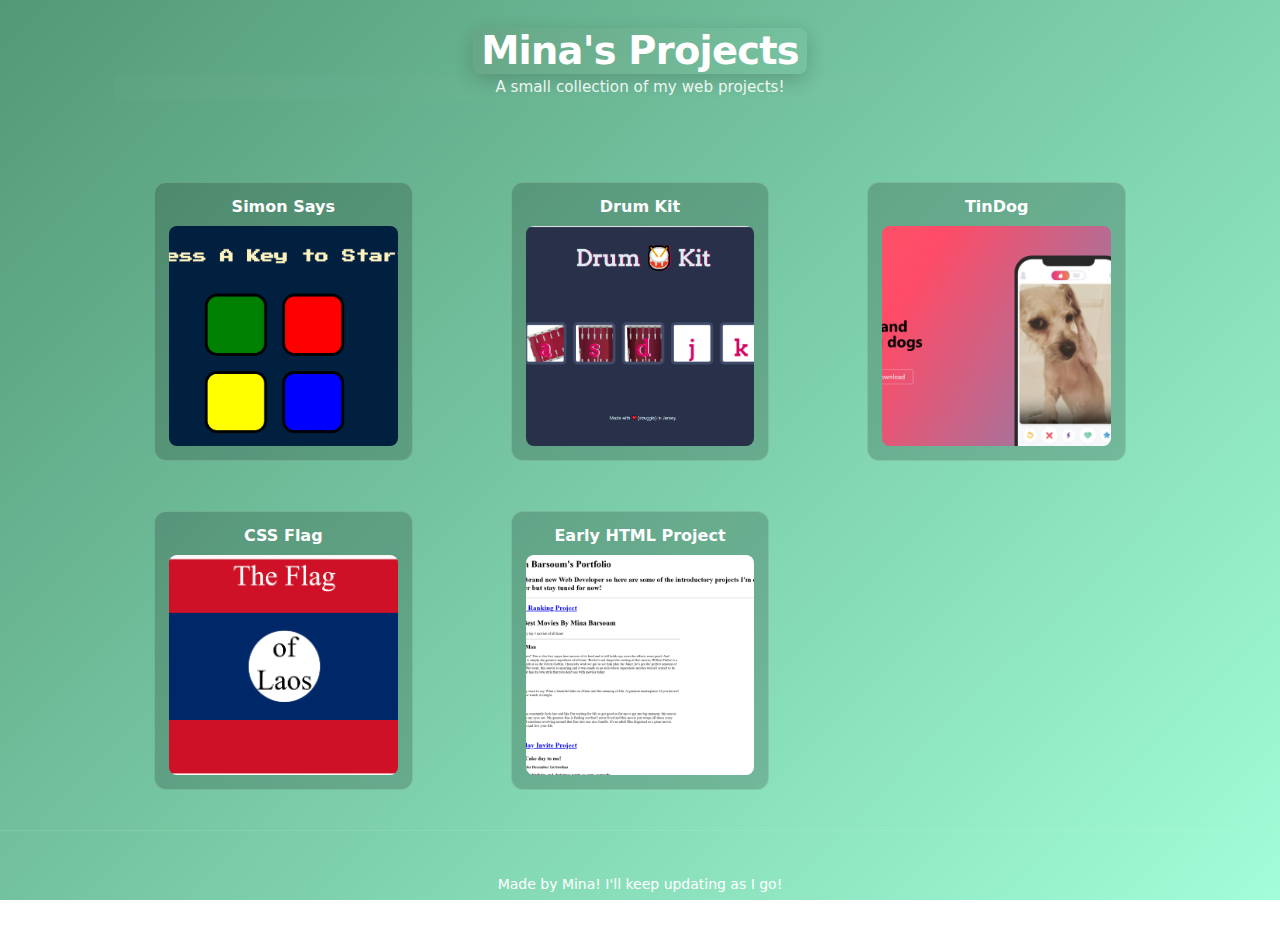
<file: index.html>
<!DOCTYPE html>
<html lang="en">

<head>
    <meta charset="UTF-8">
    <meta name="viewport" content="width=device-width,initial-scale=1">
    <title>Mina's Projects</title>
    <link rel="stylesheet" href="./styles.css">
</head>

<body>
    <header class="site-header">
        <div class="container">
            <h1>Mina's Projects</h1>
            <p class="tagline">A small collection of my web projects!</p>
        </div>
    </header>

    <main class="container">
        <section class="projects" aria-label="Project gallery">
            <a class="project" href="./simon-says/index.html">
                <figure>
                    <figcaption>Simon Says</figcaption>
                    <img src="./assets/img/simon-says.PNG" alt="Screenshot of Simon Says project">
                </figure>
            </a>

            <a class="project" href="./drum-kit/index.html">
                <figure>
                    <figcaption>Drum Kit</figcaption>
                    <img src="./assets/img/drum-kit.PNG" alt="Screenshot of drum kit project">
                </figure>
            </a>

            <a class="project" href="./tindog/index.html">
                <figure>
                    <figcaption>TinDog</figcaption>
                    <img src="./assets/img/tindog.PNG" alt="Screenshot of TinDog project">
                </figure>
            </a>

            <a class="project" href="./css-flag/index.html">
                <figure>
                    <figcaption>CSS Flag</figcaption>
                    <img src="./assets/img/css-flag.PNG" alt="Screenshot of CSS Flag project">
                </figure>
            </a>

            <a class="project" href="./early-html-portfolio/index.html">
                <figure>
                    <figcaption>Early HTML Project</figcaption>
                    <img src="./assets/img/early-html-portfolio.PNG" alt="Screenshot of early HTML portfolio">
                </figure>
            </a>
        </section>
    </main>

    <footer class="site-footer">
        <div class="container">
            <small>Made by Mina! I'll keep updating as I go!</small>
        </div>
    </footer>

    
</body>

</html>
</file>
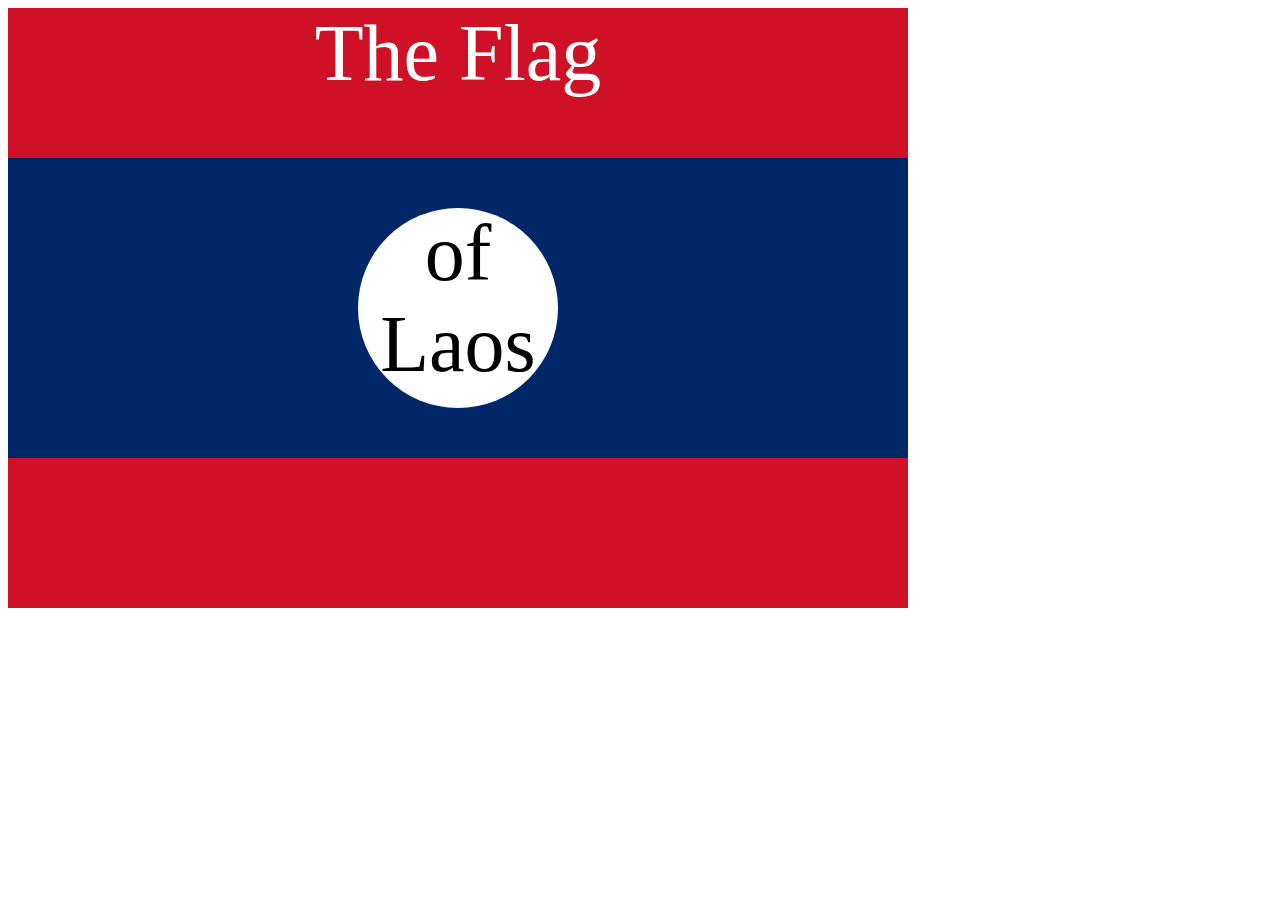
<file: css-flag/index.html>
<!DOCTYPE html>
<html lang="en">

<head>
  <meta charset="UTF-8">
  <title>CSS Flag Project</title>
  <style>
    /* Write your CSS Code here */
    /* red rectangle */
    .flag {
      background-color: #ce1126;
      width: 900px;
      height: 600px;
      position: relative;
    }
    /* blue rectangle */
    .flag > div {
      background-color: #002868;
      height: 300px;
      width: 100%;
      position: absolute;
      top: 150px;
    }
    /* white circle */
    .flag > div > div {
      background-color: white;
      width: 200px;
      height: 200px;
      border-radius: 50%;
      position: absolute;
      top: 50px;
      left: 350px;
    }
    /* all text */
    p {
      font-size: 5rem;
      color: white;
      text-align: center;
      padding: 0;
      margin: 0;
    }
    /* text in circle */
    .flag>div div p {
      color: black;
    }

    
  </style>
</head>

<!-- 
  IMPORTANT! Do not change any HTML
Don't add any classes/ids/elements 
Use what you know about combining selectors 
and CSS specificity instead.
Hint 1: The flag is 900px by 600px and the circle is 200px by 200px.
Hint 2: You can use CSS inspection to get the colors from
https://appbrewery.github.io/flag-of-laos/
-->

<body>
  <div class="flag">
    <p>The Flag</p>
    <div>
      <div>
        <p>of Laos</p>
      </div>
    </div>
  </div>
</body>

</html>
</file>
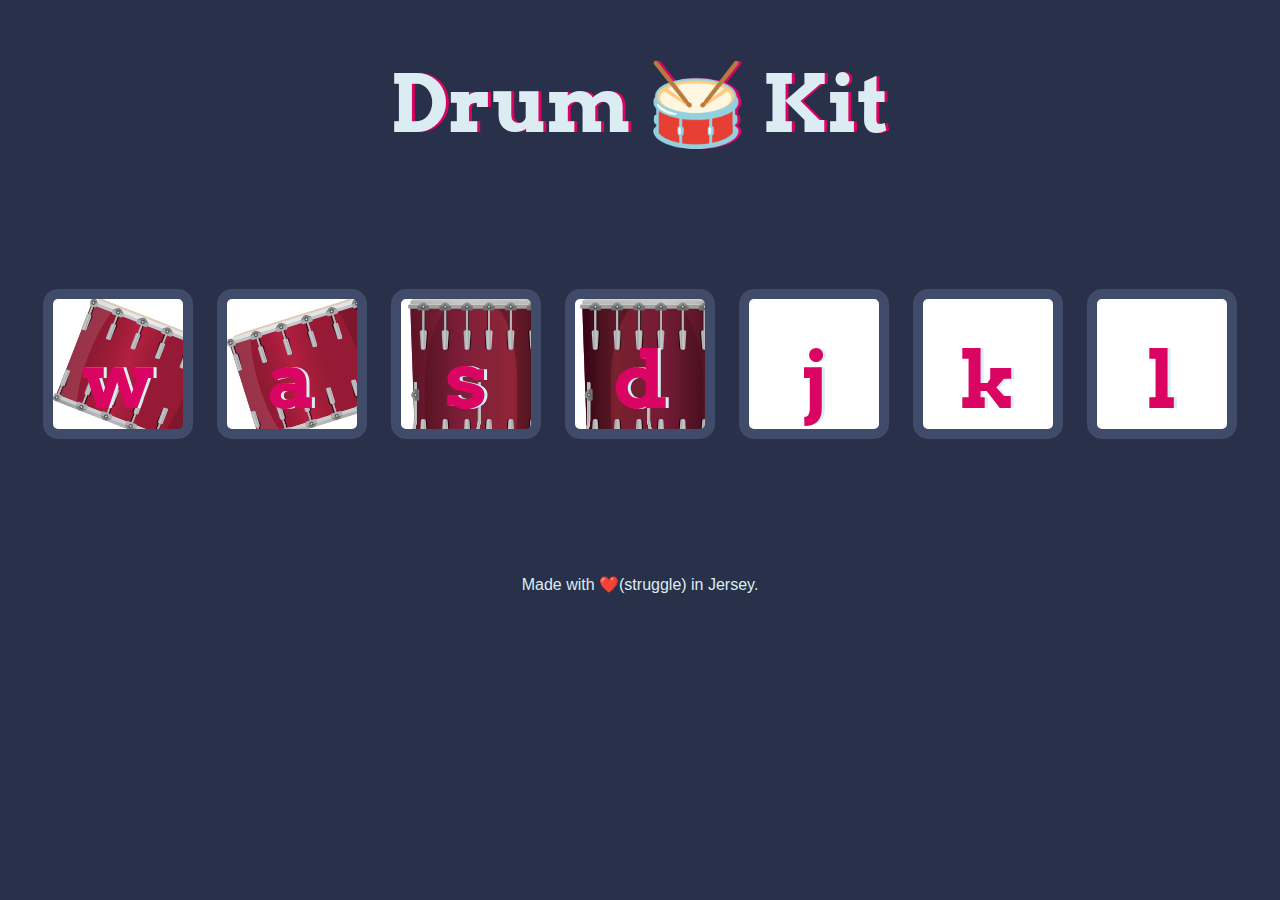
<file: drum-kit/index.html>
<!DOCTYPE html>
<html lang="en" dir="ltr">

<head>
  <meta charset="utf-8">
  <title>Drum Kit</title>
  <link rel="stylesheet" href="styles.css">
  <link href="https://fonts.googleapis.com/css?family=Arvo" rel="stylesheet">
</head>

<body>
  <!-- drum kit UI -->
  <h1 id="title">Drum 🥁 Kit</h1>
  <div class="set">
    <button class="w drum">w</button>
    <button class="a drum">a</button>
    <button class="s drum">s</button>
    <button class="d drum">d</button>
    <button class="j drum">j</button>
    <button class="k drum">k</button>
    <button class="l drum">l</button>
  </div>


  <footer>
    Made with ❤️(struggle) in Jersey.
  </footer>

  <script src="index.js" charset="utf-8"></script>
</body>

</html>
</file>
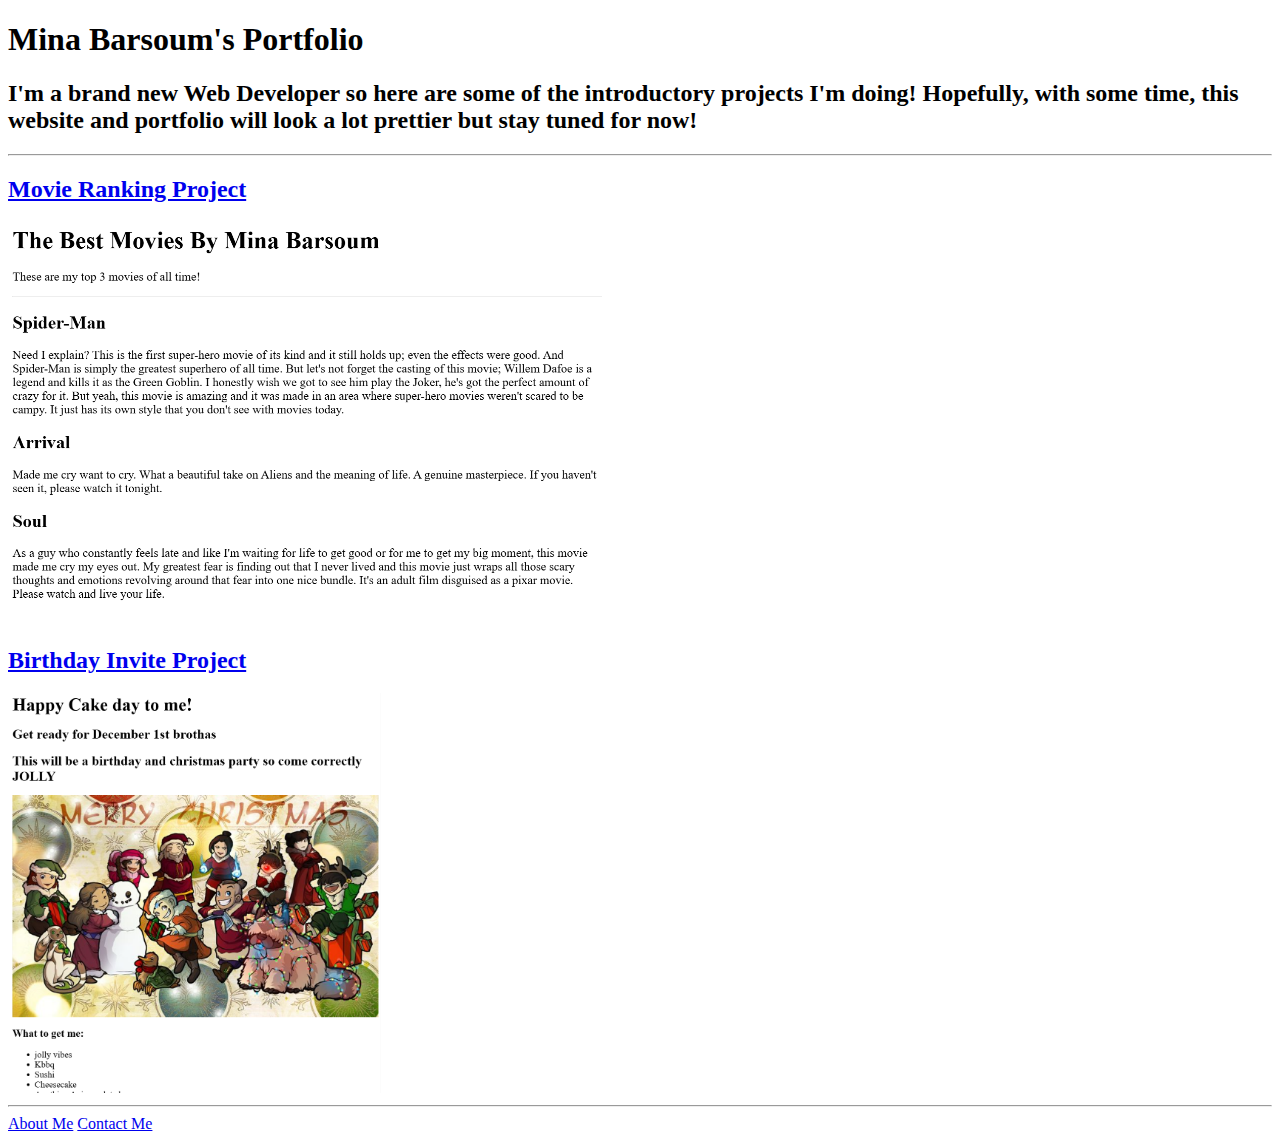
<file: early-html-portfolio/index.html>
<!-- TODO 1: Create the HTML Boilerplate -->

<!-- TODO 2: Add Your previous projects' HTML into the public folder -->

<!-- TODO 3: Take screenshots of your project previews and add the images to the images folder -->

<!-- TODO 4: Add titles/subtitles etc. -->

<!-- TODO 5: Add a link to the project pages -->

<!-- TODO 6: Add images to show the project previews
HINT for TODO 6: You can use the height attribute set to 200 to make the image smaller:
https://developer.mozilla.org/en-US/docs/Web/HTML/Element/img#attr-height -->

<!-- TODO 7: Add the Contact Me and About Me page links -->
<!DOCTYPE html>
<html lang ="en">
    <head>
        <meta charset="UTF-8">
        <title>Mina's Portfolio</title>
    </head>
    <body>
        <h1>Mina Barsoum's Portfolio</h1>
        <h2>
        I'm a brand new Web Developer so here are some of the introductory projects I'm doing! Hopefully, with some time, this website and portfolio will look a lot prettier but stay tuned for now!
        </h2>
        <hr />
        <a href="./public/movie-ranking.html"> <h2>Movie Ranking Project</h2> <img src="./assets/Top 3 Movies.PNG" height=400></a>
        <a href="./public/birthday-invite.html"> <h2>Birthday Invite Project</h2> <img src="./assets/birthday_invite.PNG" height=400></a>
        <hr />
        <a href="./public/about.html"> About Me</a>
        <a href="./public/contact.html"> Contact Me</a>
    </body>
</html>
</file>
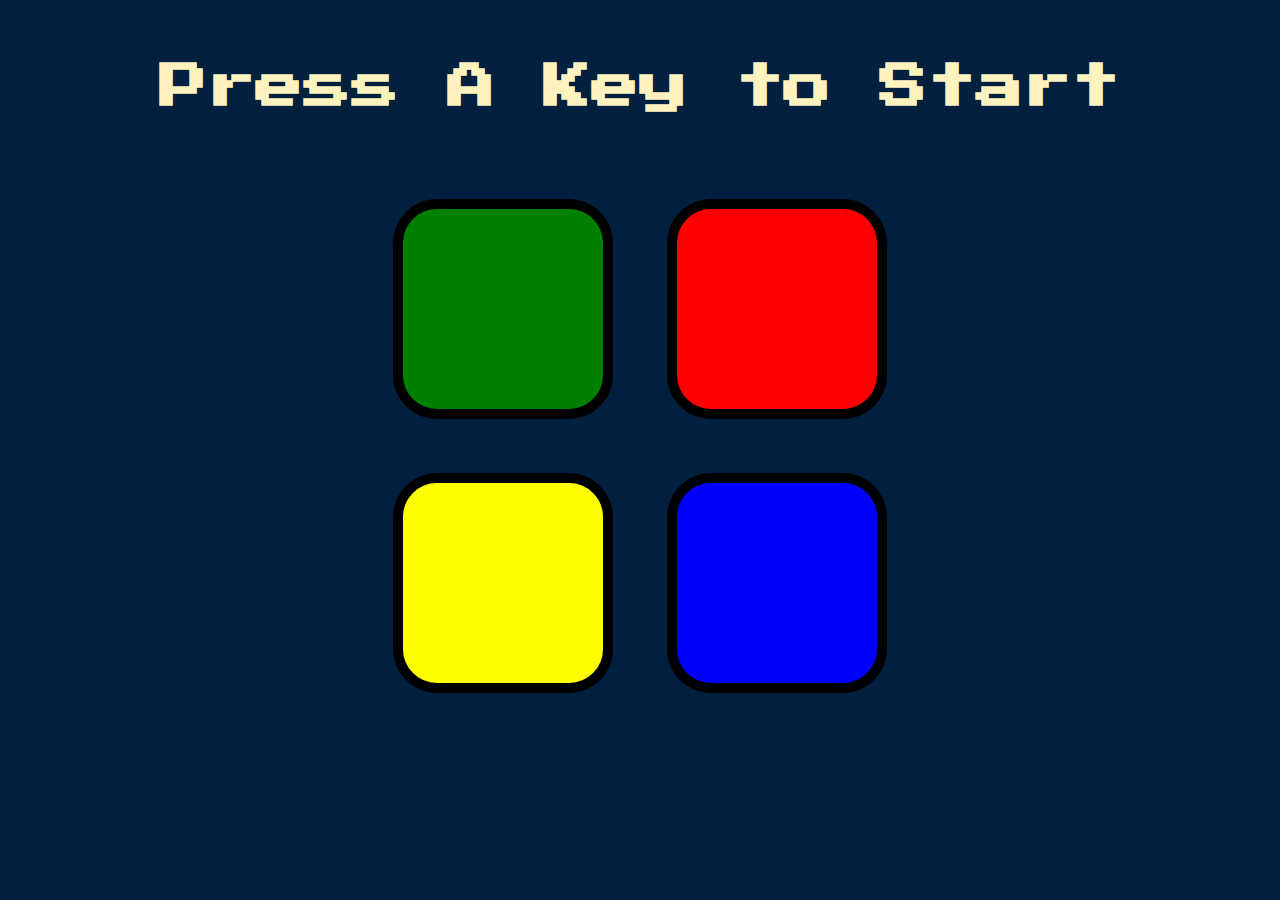
<file: simon-says/index.html>
<!DOCTYPE html>
<html lang="en" dir="ltr">

<head>
  <meta charset="utf-8">
  <title>Simon</title>
  <link rel="stylesheet" href="styles.css">
  <link href="https://fonts.googleapis.com/css?family=Press+Start+2P" rel="stylesheet">
</head>

<body>
  <h1 id="level-title">Press A Key to Start</h1>
  <div class="container">
    <div class="row">

      <div type="button" id="green" class="btn green">

      </div>

      <div type="button" id="red" class="btn red">

      </div>
    </div>

    <div class="row">

      <div type="button" id="yellow" class="btn yellow">

      </div>
      <div type="button" id="blue" class="btn blue">

      </div>

    </div>

  </div>

<script src="https://ajax.googleapis.com/ajax/libs/jquery/3.7.1/jquery.min.js"></script>
<script src="game.js" charset="utf-8"></script>
</body>

</html>
</file>
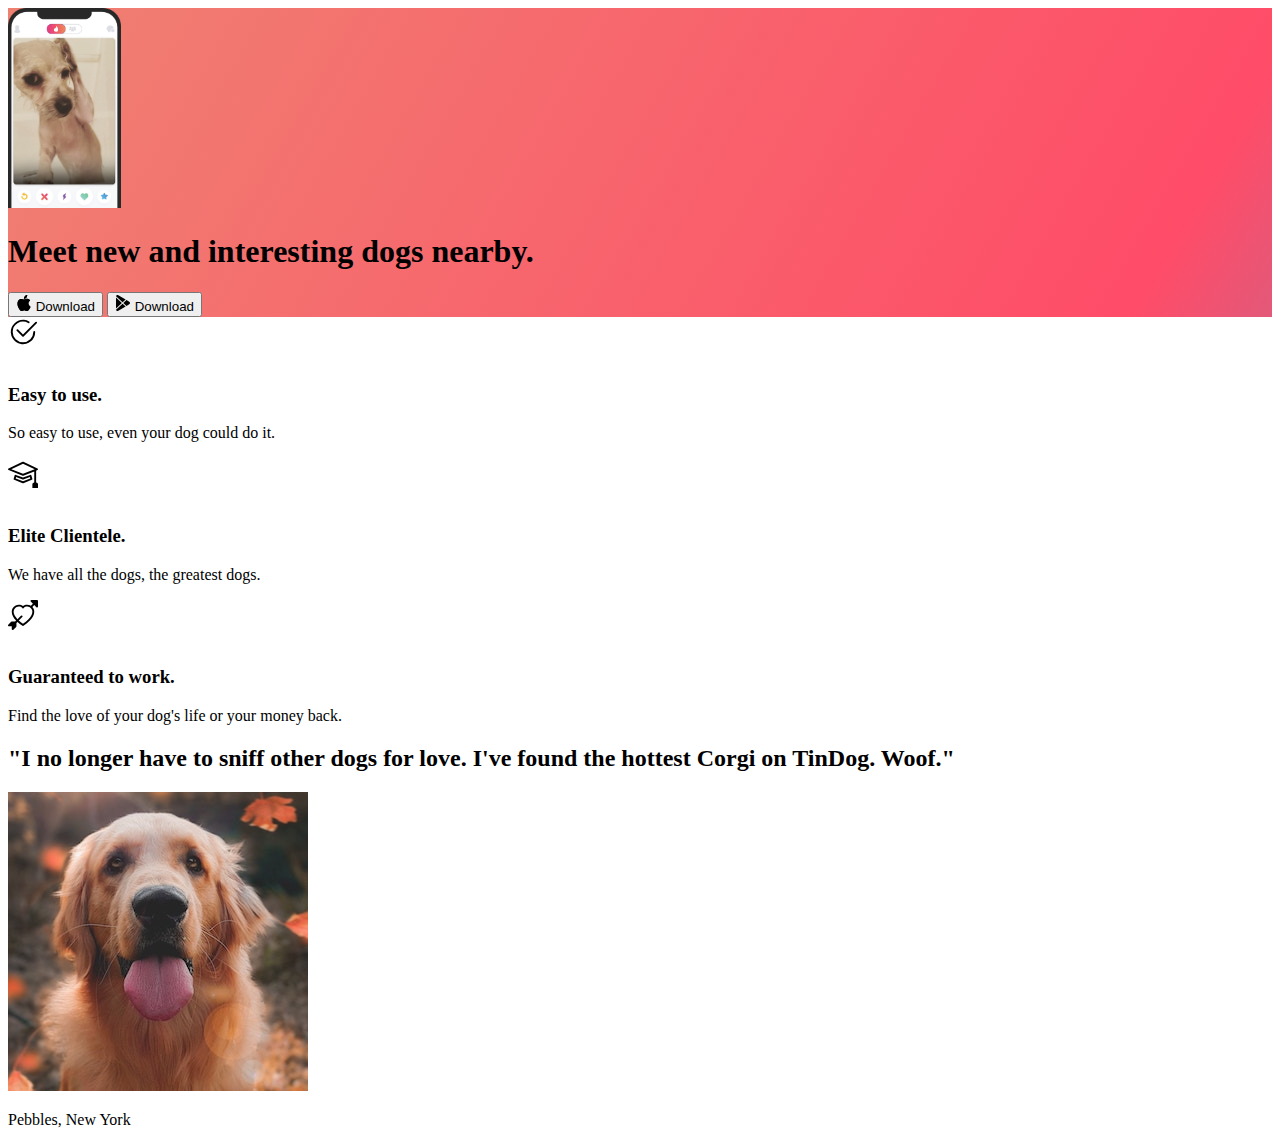
<file: tindog/index.html>
<!DOCTYPE html>
<html lang="en">

<head>
  <meta charset="UTF-8">
  <meta name="viewport" content="width=device-width, initial-scale=1.0">
  <title>TinDog</title>
  <link href="https://cdn.jsdelivr.net/npm/bootstrap@5.3.8/dist/css/bootstrap.min.css" rel="stylesheet"
    integrity="sha384-sRIl4kxILFvY47J16cr9ZwB07vP4J8+LH7qKQnuqkuIAvNWLzeN8tE5YBujZqJLB" crossorigin="anonymous">
  <link rel="stylesheet" href="./css/style.css">
</head>

<body>

  <!-- Title -->
  <section id="title" class="gradient-background">
    <div class="container col-xxl-8 px-4 pt-5">
      <div class="row flex-lg-row-reverse align-items-center g-5 pt-5">
        <div class="col-10 col-sm-8 col-lg-6"> <img src="./images/iphone.png" class="d-block mx-lg-auto img-fluid"
            alt="App Demo" height="200" loading="lazy"> </div>
        <div class="col-lg-6">
          <h1 class="display-5 fw-bold text-body-emphasis lh-1 mb-3">Meet new and interesting dogs nearby.</h1>
  
          <div class="d-grid gap-2 d-md-flex justify-content-md-start"> <button type="button"
              class="btn btn-light btn-lg px-4 me-md-2"><svg xmlns="http://www.w3.org/2000/svg" width="16" height="16" fill="currentColor" class="bi bi-apple mb-1"
                viewBox="0 0 16 16">
                <path
                  d="M11.182.008C11.148-.03 9.923.023 8.857 1.18c-1.066 1.156-.902 2.482-.878 2.516.024.034 1.52.087 2.475-1.258.955-1.345.762-2.391.728-2.43Zm3.314 11.733c-.048-.096-2.325-1.234-2.113-3.422.212-2.189 1.675-2.789 1.698-2.854.023-.065-.597-.79-1.254-1.157a3.692 3.692 0 0 0-1.563-.434c-.108-.003-.483-.095-1.254.116-.508.139-1.653.589-1.968.607-.316.018-1.256-.522-2.267-.665-.647-.125-1.333.131-1.824.328-.49.196-1.422.754-2.074 2.237-.652 1.482-.311 3.83-.067 4.56.244.729.625 1.924 1.273 2.796.576.984 1.34 1.667 1.659 1.899.319.232 1.219.386 1.843.067.502-.308 1.408-.485 1.766-.472.357.013 1.061.154 1.782.539.571.197 1.111.115 1.652-.105.541-.221 1.324-1.059 2.238-2.758.347-.79.505-1.217.473-1.282Z" />
                <path
                  d="M11.182.008C11.148-.03 9.923.023 8.857 1.18c-1.066 1.156-.902 2.482-.878 2.516.024.034 1.52.087 2.475-1.258.955-1.345.762-2.391.728-2.43Zm3.314 11.733c-.048-.096-2.325-1.234-2.113-3.422.212-2.189 1.675-2.789 1.698-2.854.023-.065-.597-.79-1.254-1.157a3.692 3.692 0 0 0-1.563-.434c-.108-.003-.483-.095-1.254.116-.508.139-1.653.589-1.968.607-.316.018-1.256-.522-2.267-.665-.647-.125-1.333.131-1.824.328-.49.196-1.422.754-2.074 2.237-.652 1.482-.311 3.83-.067 4.56.244.729.625 1.924 1.273 2.796.576.984 1.34 1.667 1.659 1.899.319.232 1.219.386 1.843.067.502-.308 1.408-.485 1.766-.472.357.013 1.061.154 1.782.539.571.197 1.111.115 1.652-.105.541-.221 1.324-1.059 2.238-2.758.347-.79.505-1.217.473-1.282Z" />
              </svg> Download</button> <button type="button"
              class="btn btn-outline-light btn-lg px-4"><svg xmlns="http://www.w3.org/2000/svg" width="16" height="16" fill="currentColor" class="bi bi-google-play mb-1"
                viewBox="0 0 16 16">
                <path
                  d="M14.222 9.374c1.037-.61 1.037-2.137 0-2.748L11.528 5.04 8.32 8l3.207 2.96 2.694-1.586Zm-3.595 2.116L7.583 8.68 1.03 14.73c.201 1.029 1.36 1.61 2.303 1.055l7.294-4.295ZM1 13.396V2.603L6.846 8 1 13.396ZM1.03 1.27l6.553 6.05 3.044-2.81L3.333.215C2.39-.341 1.231.24 1.03 1.27Z" />
              </svg> Download</button> </div>
        </div>
      </div>
    </div>
  </section>
  <!-- Features -->
  <div class="container mt-5">
    <div class="row g-4 py-5 row-cols-1 row-cols-lg-3">
      <div class="col d-flex align-items-start">
        <div
          class="icon-square text-body-emphasis bg-body-secondary d-inline-flex align-items-center justify-content-center fs-4 flex-shrink-0 me-3">
          <svg xmlns="http://www.w3.org/2000/svg" height="30" fill="currentColor" class="bi bi-check2-circle" viewBox="0 0 16 16">
            <path d="M2.5 8a5.5 5.5 0 0 1 8.25-4.764.5.5 0 0 0 .5-.866A6.5 6.5 0 1 0 14.5 8a.5.5 0 0 0-1 0 5.5 5.5 0 1 1-11 0z" />
            <path d="M15.354 3.354a.5.5 0 0 0-.708-.708L8 9.293 5.354 6.646a.5.5 0 1 0-.708.708l3 3a.5.5 0 0 0 .708 0l7-7z" />
          </svg>
 </div>
        <div>
          <h3 class="fs-2 text-body-emphasis">Easy to use.</h3>
          <p>
          So easy to use, even your dog could do it.
          </p>
        </div>
      </div>
      <div class="col d-flex align-items-start">
        <div
          class="icon-square text-body-emphasis bg-body-secondary d-inline-flex align-items-center justify-content-center fs-4 flex-shrink-0 me-3">
          <svg xmlns="http://www.w3.org/2000/svg" height="30" fill="currentColor" class="bi bi-mortarboard" viewBox="0 0 16 16">
            <path
              d="M8.211 2.047a.5.5 0 0 0-.422 0l-7.5 3.5a.5.5 0 0 0 .025.917l7.5 3a.5.5 0 0 0 .372 0L14 7.14V13a1 1 0 0 0-1 1v2h3v-2a1 1 0 0 0-1-1V6.739l.686-.275a.5.5 0 0 0 .025-.917l-7.5-3.5ZM8 8.46 1.758 5.965 8 3.052l6.242 2.913L8 8.46Z" />
            <path
              d="M4.176 9.032a.5.5 0 0 0-.656.327l-.5 1.7a.5.5 0 0 0 .294.605l4.5 1.8a.5.5 0 0 0 .372 0l4.5-1.8a.5.5 0 0 0 .294-.605l-.5-1.7a.5.5 0 0 0-.656-.327L8 10.466 4.176 9.032Zm-.068 1.873.22-.748 3.496 1.311a.5.5 0 0 0 .352 0l3.496-1.311.22.748L8 12.46l-3.892-1.556Z" />
          </svg></div>
        <div>
          <h3 class="fs-2 text-body-emphasis">Elite Clientele.</h3>
          <p>
          We have all the dogs, the greatest dogs.
          </a>
        </div>
      </div>
      <div class="col d-flex align-items-start">
        <div
          class="icon-square text-body-emphasis bg-body-secondary d-inline-flex align-items-center justify-content-center fs-4 flex-shrink-0 me-3">
          <svg xmlns="http://www.w3.org/2000/svg" height="30" fill="currentColor" class="bi bi-arrow-through-heart"
            viewBox="0 0 16 16">
            <path fill-rule="evenodd"
              d="M2.854 15.854A.5.5 0 0 1 2 15.5V14H.5a.5.5 0 0 1-.354-.854l1.5-1.5A.5.5 0 0 1 2 11.5h1.793l.53-.53c-.771-.802-1.328-1.58-1.704-2.32-.798-1.575-.775-2.996-.213-4.092C3.426 2.565 6.18 1.809 8 3.233c1.25-.98 2.944-.928 4.212-.152L13.292 2 12.147.854A.5.5 0 0 1 12.5 0h3a.5.5 0 0 1 .5.5v3a.5.5 0 0 1-.854.354L14 2.707l-1.006 1.006c.236.248.44.531.6.845.562 1.096.585 2.517-.213 4.092-.793 1.563-2.395 3.288-5.105 5.08L8 13.912l-.276-.182a21.86 21.86 0 0 1-2.685-2.062l-.539.54V14a.5.5 0 0 1-.146.354l-1.5 1.5Zm2.893-4.894A20.419 20.419 0 0 0 8 12.71c2.456-1.666 3.827-3.207 4.489-4.512.679-1.34.607-2.42.215-3.185-.817-1.595-3.087-2.054-4.346-.761L8 4.62l-.358-.368c-1.259-1.293-3.53-.834-4.346.761-.392.766-.464 1.845.215 3.185.323.636.815 1.33 1.519 2.065l1.866-1.867a.5.5 0 1 1 .708.708L5.747 10.96Z" />
          </svg> </div>
        <div>
          <h3 class="fs-2 text-body-emphasis">Guaranteed to work.</h3>
          <p>
          Find the love of your dog's life or your money back.
          </a>
        </div>
      </div>
    </div>
  </div>
  <!-- Testimonial -->
  <section id="testimonial">
    <div class="p-5 text-center bg-body-tertiary">
      <div class="container py-5">
        <h2 class="text-body-emphasis">"I no longer have to sniff other dogs for love. I've found the hottest Corgi on TinDog. Woof."</h2>
          <img src="./images/dog-img.jpg" alt="dog image">
            <p class="col-lg-8 mx-auto lead">
              Pebbles, New York
            </p>
      </div>
    </div>
  </section>
  <!-- Pricing -->
  <section id="pricing">

  </section>
  <!-- Footer -->
  <section id="footer">

  </section>
</body>

</html>
</file>
<file: styles.css>
:root{
  --bg-start:#539877;
  --bg-end:#a1fed8;
  --card:rgba(0,0,0,0.18);
  --muted:rgba(0,0,0,0.6);
  --accent:#c8ffdf;
  --accent-shadow:rgba(30,160,90,0.14);
  --text:#ffffff;
  --radius:12px;
  --container:1100px;
}

* { box-sizing: border-box; }

html, body { height: 100%; min-height: 100vh; }

body {
  margin: 0;
  font-family: Inter, "Segoe UI", system-ui, Roboto, Arial, sans-serif;
  background: linear-gradient(135deg, var(--bg-start) 0%, var(--bg-end) 100%);
  background-attachment: fixed;
  background-repeat: no-repeat;
  background-size: cover;
  color: var(--text);
  -webkit-font-smoothing: antialiased;
  -moz-osx-font-smoothing: grayscale;
}

.container {
  max-width: var(--container);
  margin: 0 auto;
  padding: 24px;
}

/* Header */
.site-header {
  padding: 4px 0 2px 0;
  text-align: center;
}

.site-header h1 {
  margin: 0;
  font-size: clamp(1.8rem, 3.2vw, 2.4rem);
  letter-spacing: -0.02em;
  line-height: 1;
  display: inline-block;
  padding: 4px 8px;
  border-radius: 8px;
  background: linear-gradient(90deg, rgba(132, 16, 16, 0.06), rgba(255,255,255,0.03));
  box-shadow: 0 6px 20px rgba(0,0,0,0.18);
  transform-origin: center;
  animation: headerIn .6s cubic-bezier(.2,.9,.3,1) both;
}

.site-header .tagline {
  display: block;
  margin-top: 0;
  font-size: 0.95rem;
  padding: 4px 8px;
  border-radius: 6px;
  background: linear-gradient(90deg, rgba(255,255,255,0.02), transparent);
  color: rgba(255,255,255,0.9);
  animation: taglineIn .6s cubic-bezier(.2,.9,.3,1) both;
}

@keyframes headerIn {
  from { opacity: 0; transform: translateY(10px) scale(.98); }
  to   { opacity: 1; transform: translateY(0) scale(1); }
}

@keyframes taglineIn {
  from { opacity: 0; transform: translateY(6px); }
  to   { opacity: 1; transform: translateY(0); }
}

/* Typography */
h1, h2 { color: var(--text); }
p { color: rgba(0,0,0,0.85); }

/* Projects grid */
.projects {
  display: grid;
  grid-template-columns: repeat(3, minmax(240px, 1fr));
  gap: 18px;
  margin: 0;
}

.project { display: block; text-decoration: none; color: inherit; }

.project figure {
  background: var(--card);
  padding: 14px;
  border-radius: var(--radius);
  overflow: hidden;
  border: 1px solid rgba(200,255,223,0.22);
  transition: transform .45s cubic-bezier(.16,.84,.24,1), box-shadow .45s, border .25s;
}

.project img {
  width: 100%;
  height: 220px;
  object-fit: cover;
  border-radius: 8px;
  display: block;
}

.project figcaption {
  margin: 0 0 10px;
  font-weight: 700;
  text-align: center;
  color: var(--text);
}

.project:hover figure,
.project:focus figure {
  transform: translateY(-16px) scale(1.03);
  box-shadow: 0 40px 80px var(--accent-shadow);
  border: 3px solid var(--accent);
}

.project:focus figure { animation: float 3s ease-in-out infinite alternate; }

@keyframes float {
  from { transform: translateY(-12px) scale(1.01); }
  to   { transform: translateY(-10px) scale(1.015); }
}

.site-footer {
  border-top: 1px solid rgba(200,255,223,0.14);
  padding: 18px 0;
  color: #ffffff;
  font-size: 1.05rem;
  text-align: center;
}

@media (max-width: 720px) {
  grid-template-columns: repeat(2, minmax(220px, 1fr));
  .project img { height: 160px; }
}

@media (max-width: 520px) {
  .project img { height: 140px; }
  .container { padding: 16px; }
}

/* Tablet */
@media (max-width: 720px) {
  .projects {
    grid-template-columns: repeat(2, minmax(220px, 1fr));
    justify-content: center;
    /* keeps the grid centered */
  }

  .project img {
    height: 160px;
  }
}

/* Mobile: stack vertically + center */
@media (max-width: 520px) {
  .projects {
    grid-template-columns: 1fr;
    /* stack */
    justify-items: center;
    /* center each card */
  }

  .project {
    width: 100%;
    max-width: 420px;
    /* optional: prevents huge cards on wider phones */
  }

  .project img {
    height: 140px;
  }

  .container {
    padding: 16px;
  }
}

/* Ensure main and footer remain transparent so gradient shows consistently */
main, .site-footer, .container { background: transparent; }

a:focus { outline: 4px solid rgba(233,255,242,0.95); outline-offset: 3px; }
</file>
<file: drum-kit/styles.css>
body {
  text-align: center;
  background-color: #283149;
}

h1 {
  font-size: 5rem;
  color: #DBEDF3;
  font-family: "Arvo", cursive;
  text-shadow: 3px 0 #DA0463;

}

footer {
  color: #DBEDF3;
  font-family: sans-serif;
}

.w {
  background-image: url("images/tom1.png");
}

.a {
  background-image: url("images/tom2.png");
}

.s {
  background-image: url("images/tom3.png");
}

.d {
  background-image: url("images/tom4.png");
}

.j {

}

.k {

}

.l {

}

.set {
  margin: 10% auto;
}

.game-over {
  background-color: red;
  opacity: 0.8;
}

.pressed {
  box-shadow: 0 3px 4px 0 #DBEDF3;
  opacity: 0.5;
}

.red {
  color: red;
}

.drum {
  outline: none;
  border: 10px solid #404B69;
  font-size: 5rem;
  font-family: 'Arvo', cursive;
  line-height: 2;
  font-weight: 900;
  color: #DA0463;
  text-shadow: 3px 0 #DBEDF3;
  border-radius: 15px;
  display: inline-block;
  width: 150px;
  height: 150px;
  text-align: center;
  margin: 10px;
  background-color: white;
}
</file>
<file: simon-says/styles.css>
body {
  text-align: center;
  background-color: #011F3F;
}

#level-title {
  font-family: 'Press Start 2P', cursive;
  font-size: 3rem;
  margin:  5%;
  color: #FEF2BF;
}

.container {
  display: block;
  width: 50%;
  margin: auto;

}

.btn {
  margin: 25px;
  display: inline-block;
  height: 200px;
  width: 200px;
  border: 10px solid black;
  border-radius: 20%;
}

.game-over {
  background-color: red;
  opacity: 0.8;
}

.red {
  background-color: red;
}

.green {
  background-color: green;
}

.blue {
  background-color: blue;
}

.yellow {
  background-color: yellow;
}

.pressed {
  box-shadow: 0 0 20px white;
  background-color: grey;
}
</file>
<file: tindog/css/style.css>
.gradient-background {
  background: linear-gradient(300deg, #00bfff, #ff4c68, #ef8172);
  background-size: 180% 180%;
  animation: gradient-animation 18s ease infinite;
}

@keyframes gradient-animation {
  0% {
    background-position: 0% 50%;
  }
  50% {
    background-position: 100% 50%;
  }
  100% {
    background-position: 0% 50%;
  }
}

.icon-square {
  width: 3rem;
  height: 3rem;
  border-radius: 0.75rem;
}

.profile-img {
  height: 100px;
  border-radius: 50%;
}
</file>
